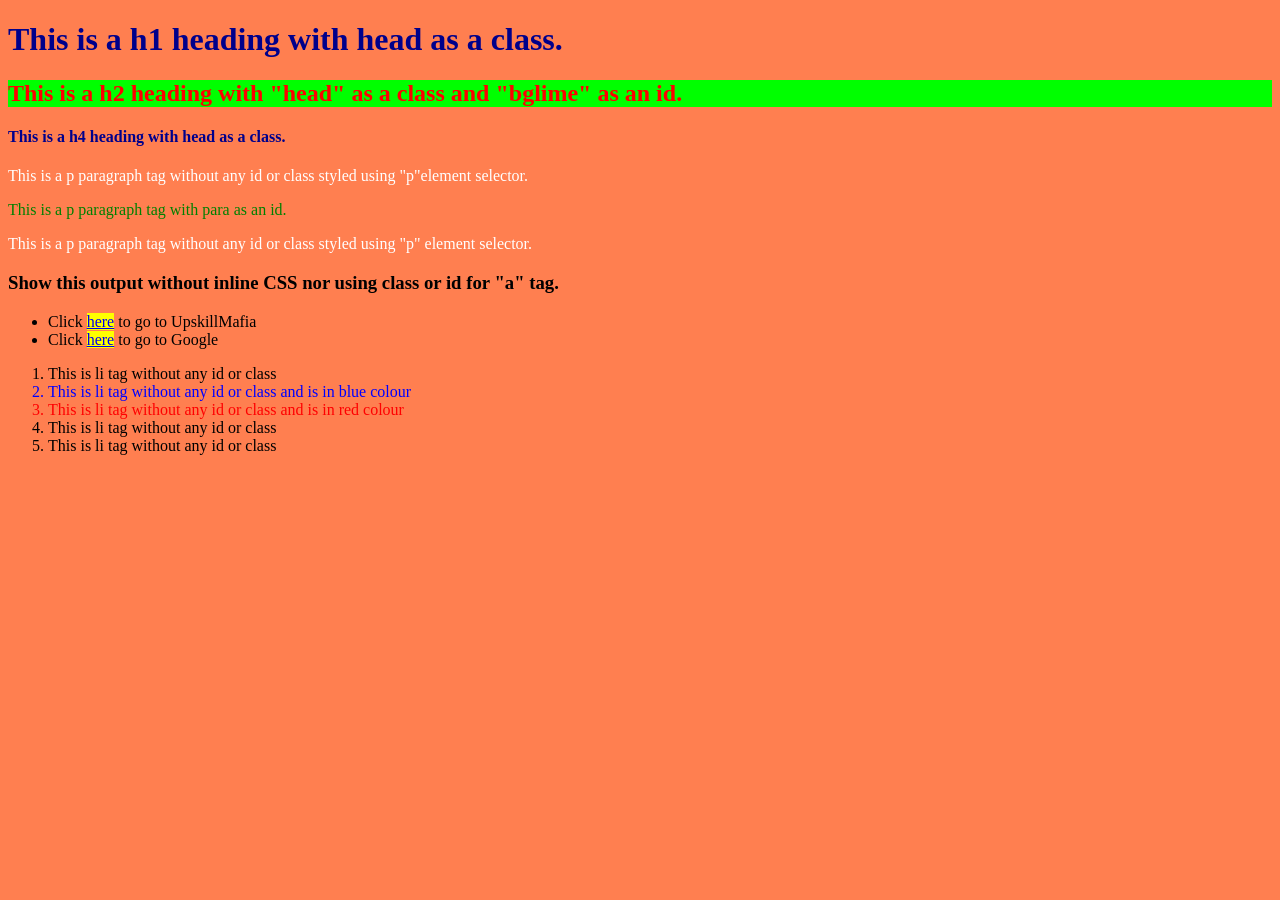
<file: CSS-Selectors_Task3/index.html>
<!DOCTYPE html>
<html>
<head>
    <title>CSS Selectors Assignment</title>
    <link rel="stylesheet" href="style.css">
</head>
<body>
    <h1 class="head">This is a h1 heading with head as a class.</h1>
    <h2 class="head" id="bglime">This is a h2 heading with "head" as a class and "bglime" as an id.</h2>
    <h4 class="head">This is a h4 heading with head as a class.</h4>
    <p>This is a p paragraph tag without any id or class styled using "p"element selector.</p>
    <p id="para">This is a p paragraph tag with para as an id.</p>
    <p>This is a p paragraph tag without any id or class styled using "p" element selector.</p>
    <h3>Show this output without inline CSS nor using class or id for "a" tag.</h3>
    <ul>
        <li>Click <a href="https://upskillmafia.com">here</a> to go to UpskillMafia</li>
        <li>Click <a href="https://google.com">here</a> to go to Google</li>
    </ul>
    <ol>
        <li>This is li tag without any id or class</li>
        <li>This is li tag without any id or class and is in blue colour</li>
        <li>This is li tag without any id or class and is in red colour</li>
        <li>This is li tag without any id or class</li>
        <li>This is li tag without any id or class</li>
    </ol>
</body>
</html>
</file>
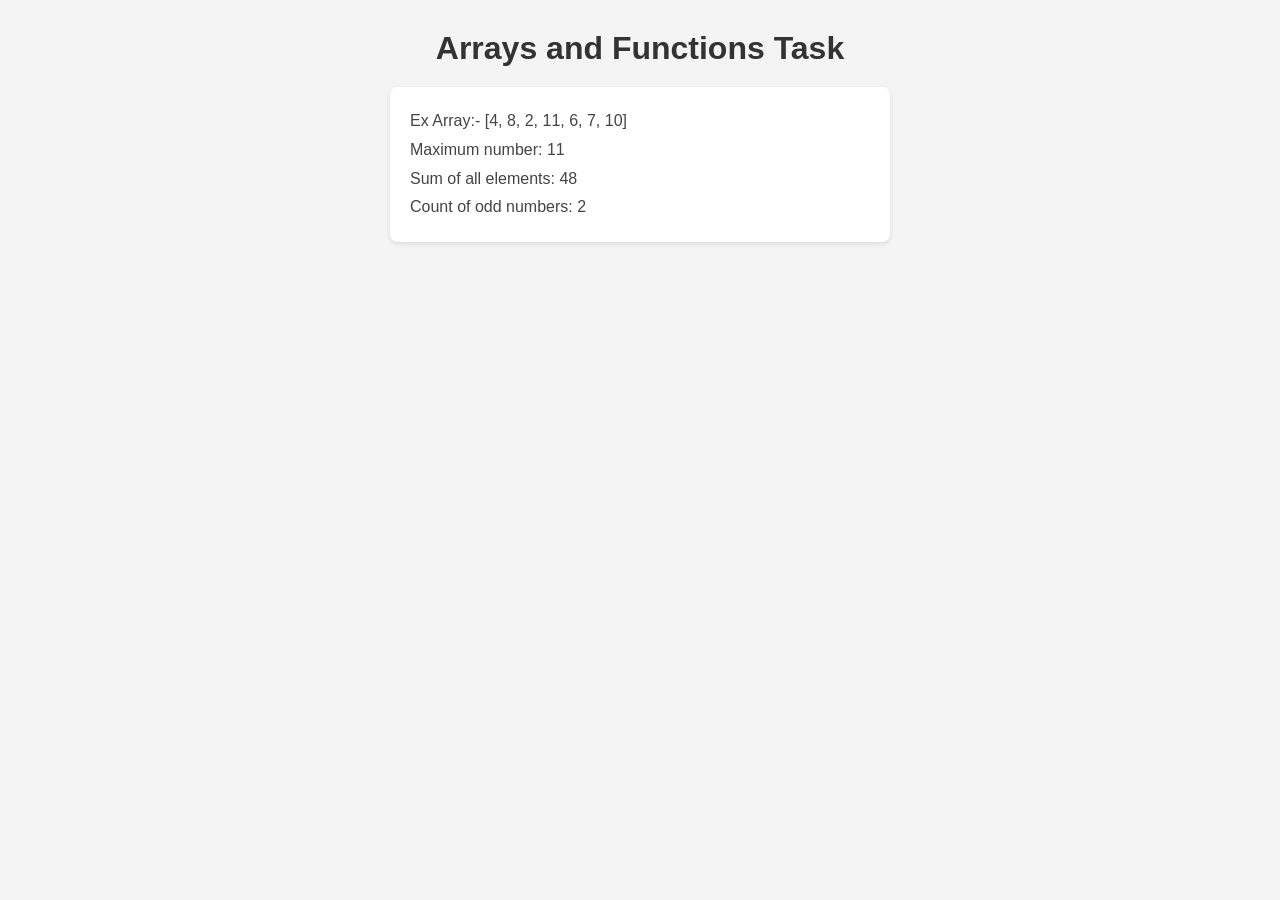
<file: JavaScript - Arrays and Functions_Task15/index.html>
<!DOCTYPE html>
<html>
<head>
<meta charset="UTF-8">
<title>Arrays and Functions Task</title>
<link rel="stylesheet" href="style.css">
</head>
<body>
<h1>Arrays and Functions Task</h1>
<div id="output"></div>
<script src="script.js"></script>
</body>
</html>
</file>
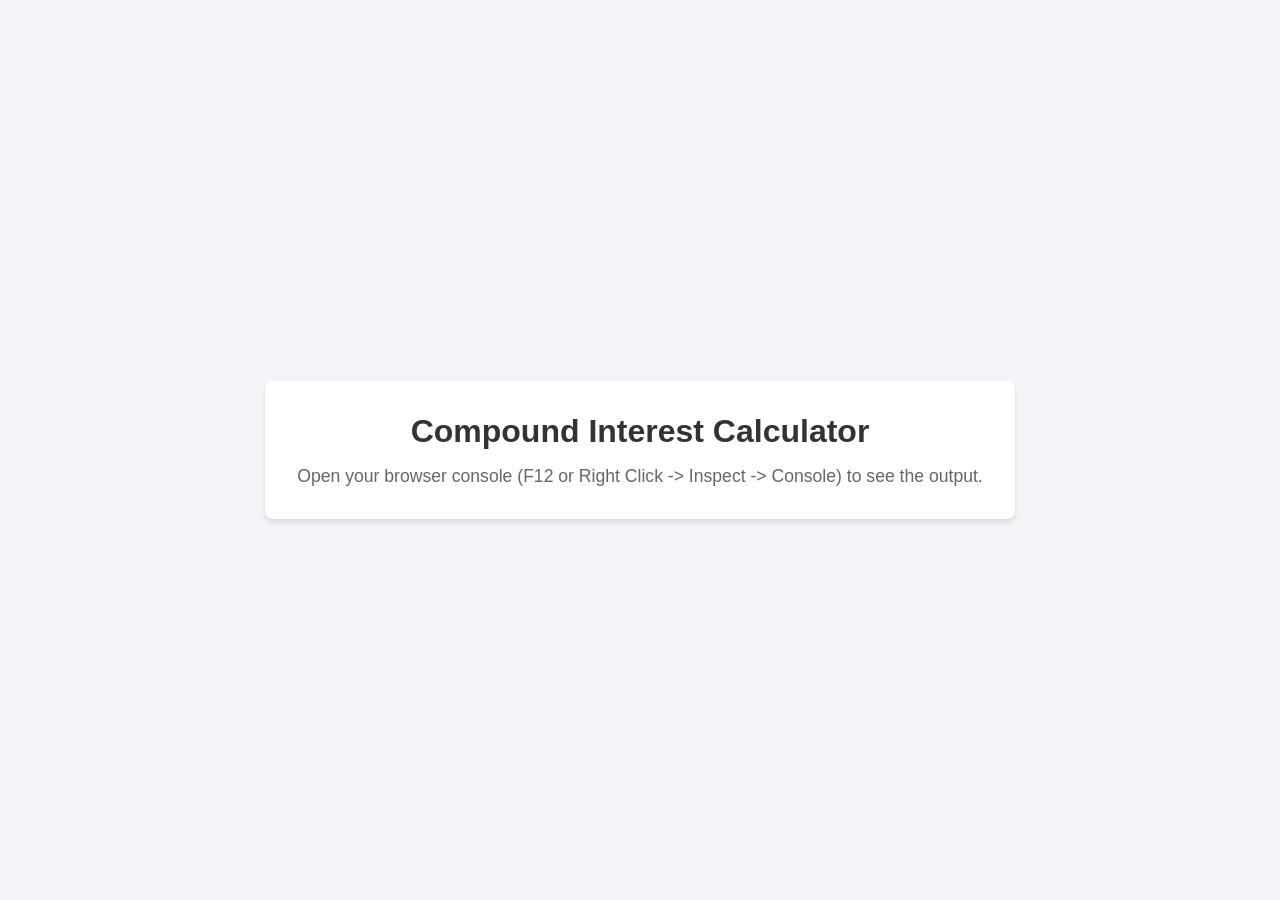
<file: JavaScript - Compound Interest_Task12/index.html>
<!DOCTYPE html>
<html>
<head>
    <meta name="viewport" content="width=device-width, initial-scale=1.0">
    <title>Compound Interest Calculation</title>
    <link rel="stylesheet" href="style.css">
</head>
<body>
    <div class="container">
        <h1>Compound Interest Calculator</h1>
        <p>Open your browser console (F12 or Right Click -> Inspect -> Console) to see the output.</p>
    </div>
    <script src="script.js"></script>
</body>
</html>
</file>
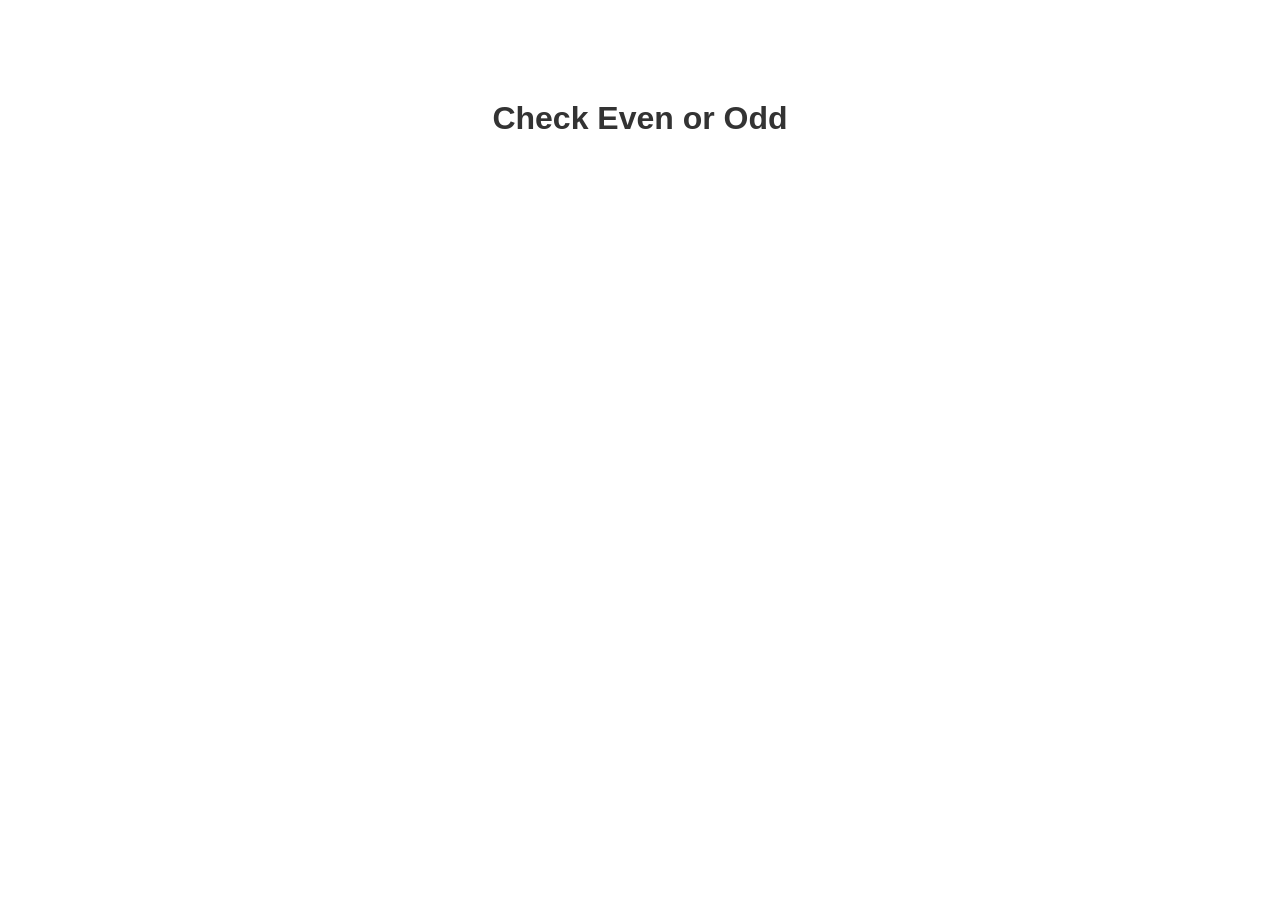
<file: JavaScript - Even or Odd_Task13/index.html>
<!DOCTYPE html>
<html>
<head>
    <title>Even or Odd</title>
    <link rel="stylesheet" href="style.css">
</head>
<body>
    <h1>Check Even or Odd</h1>
    <script src="script.js"></script>
</body>
</html>
</file>
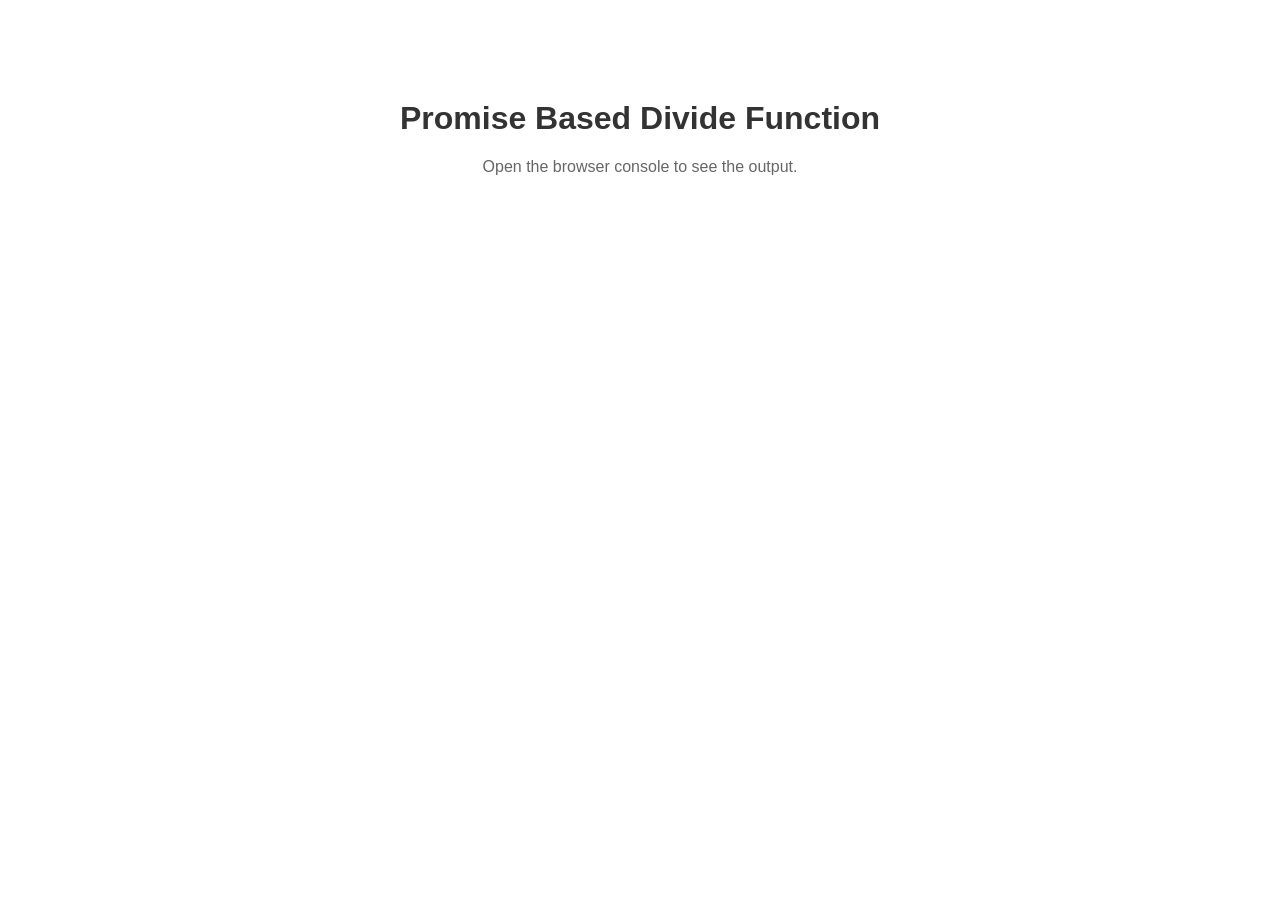
<file: JavaScript Callbacks Hells and Promises_Task17/index.html>
<!DOCTYPE html>
<html>
<head>
    <title>Promise Divide</title>
    <link rel="stylesheet" href="style.css">
</head>
<body>
    <h1>Promise Based Divide Function</h1>
    <p>Open the browser console to see the output.</p>
    <script src="script.js"></script>
</body>
</html>
</file>
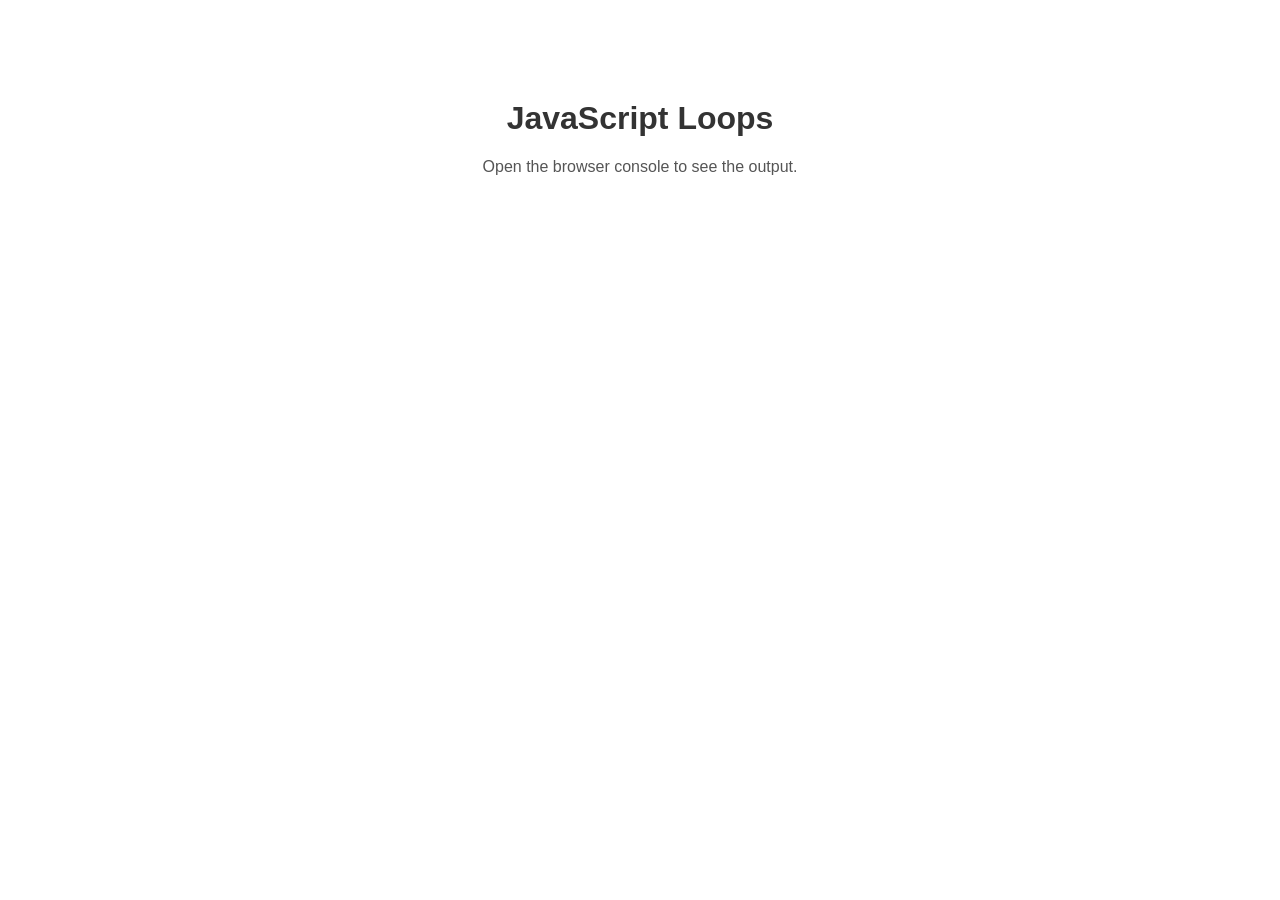
<file: JavaScript LOOP_Task14/index.html>
<!DOCTYPE html>
<html>
<head>
    <title>JavaScript Loops</title>
    <link rel="stylesheet" href="style.css">
</head>
<body>
    <h1>JavaScript Loops</h1>
    <p>Open the browser console to see the output.</p>
    <script src="script.js"></script>
</body>
</html>
</file>
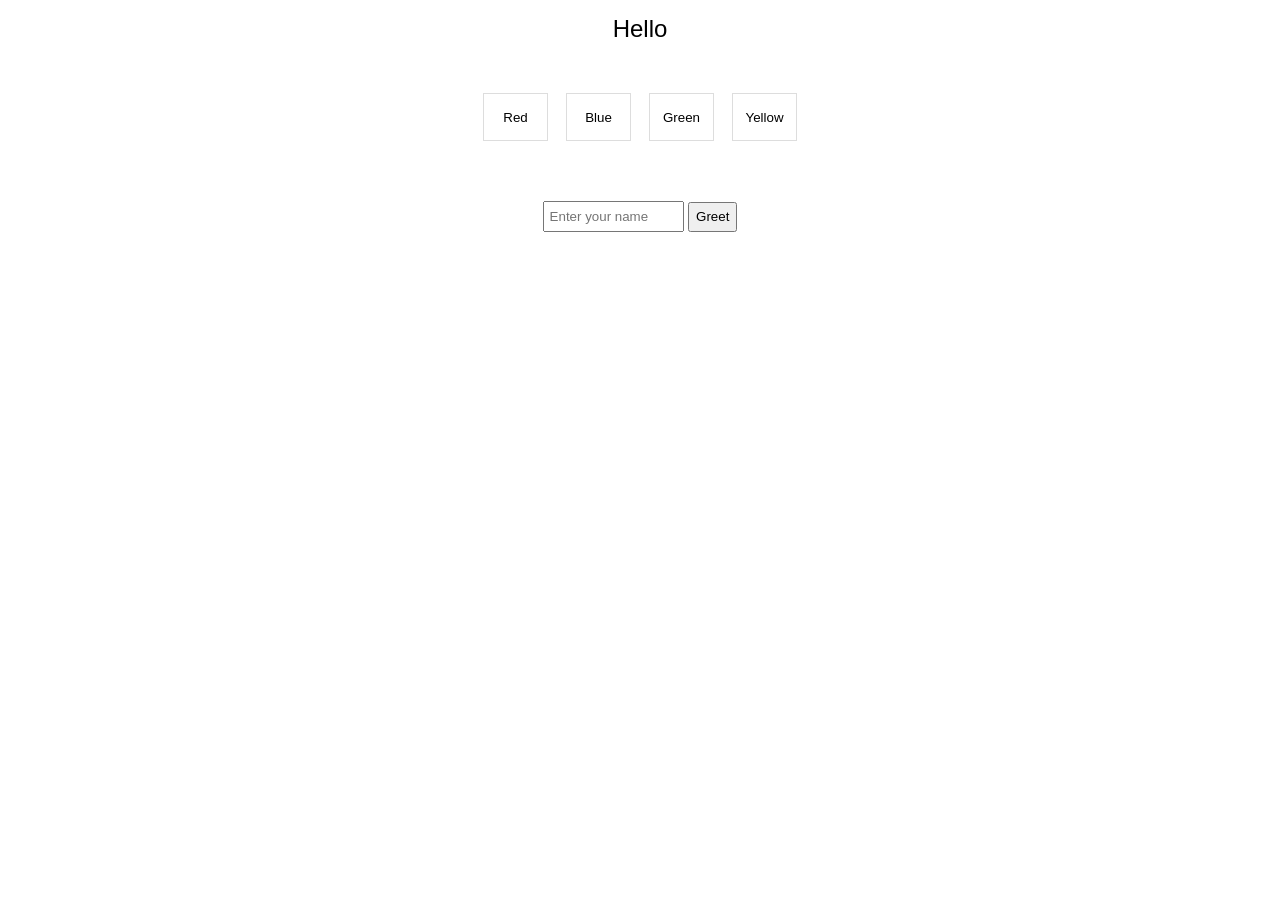
<file: JavaScript-DOM-and-Event-Handling_Task18/index.html>
<!DOCTYPE html>
<html>
<head>
    <title>Interactive Greeting</title>
    <link rel="stylesheet" href="style.css">
</head>
<body>
    <h2 id="heading">Hello</h2>
    <div class="boxes">
        <button class="box" onclick="changeColor(this)">Red</button>
        <button class="box" onclick="changeColor(this)">Blue</button>
        <button class="box" onclick="changeColor(this)">Green</button>
        <button class="box" onclick="changeColor(this)">Yellow</button>
    </div>
    <div class="greeting">
        <input type="text" id="name" placeholder="Enter your name">
        <button onclick="greetUser()">Greet</button>
    </div>
    <script src="script.js"></script>
</body>
</html>
</file>
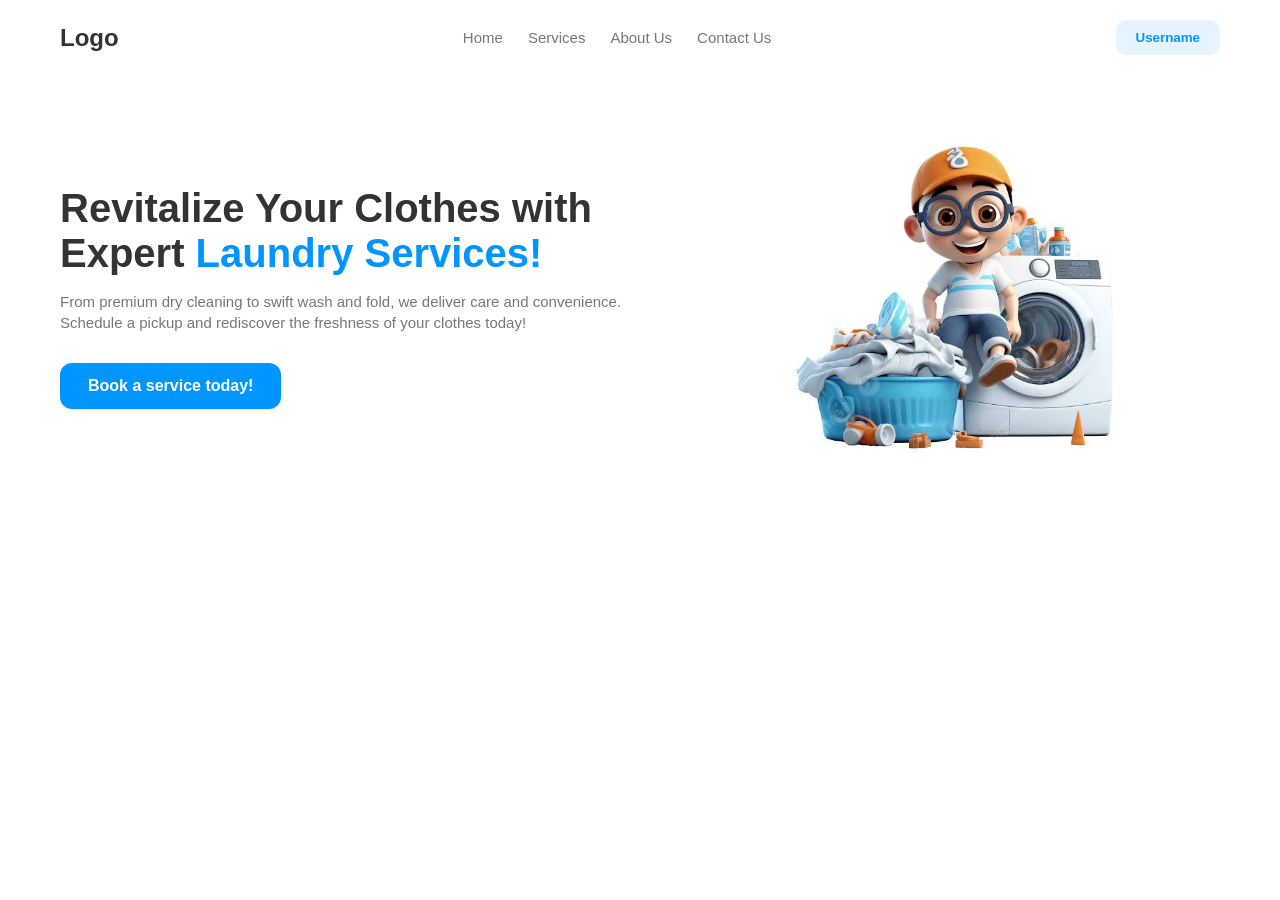
<file: Laundry-Css-Animation_Task10/index.html>
<!DOCTYPE html>
<html>
<head>
<meta charset="UTF-8">
<meta name="viewport" content="width=device-width, initial-scale=1.0">
<title>Hero Image Animation</title>
<link rel="stylesheet" href="style.css">
</head>
<body>
<div class="nav">
<div class="logo">Logo</div>
<div class="menu">
<a href="#">Home</a>
<a href="#">Services</a>
<a href="#">About Us</a>
<a href="#">Contact Us</a>
</div>
<button class="user-btn">Username</button>
</div>
<div class="hero">
<div class="left-box">
<h1>Revitalize Your Clothes with Expert <span class="blue-text">Laundry Services!</span></h1>
<p>From premium dry cleaning to swift wash and fold, we deliver care and convenience. Schedule a pickup and rediscover the freshness of your clothes today!</p>
<button class="book-btn">Book a service today!</button>
</div>
<div class="right-box">
<img src="Laundry.jpg" alt="laundry machine" class="animated-img">
</div>
</div>
</body>
</html>
</file>
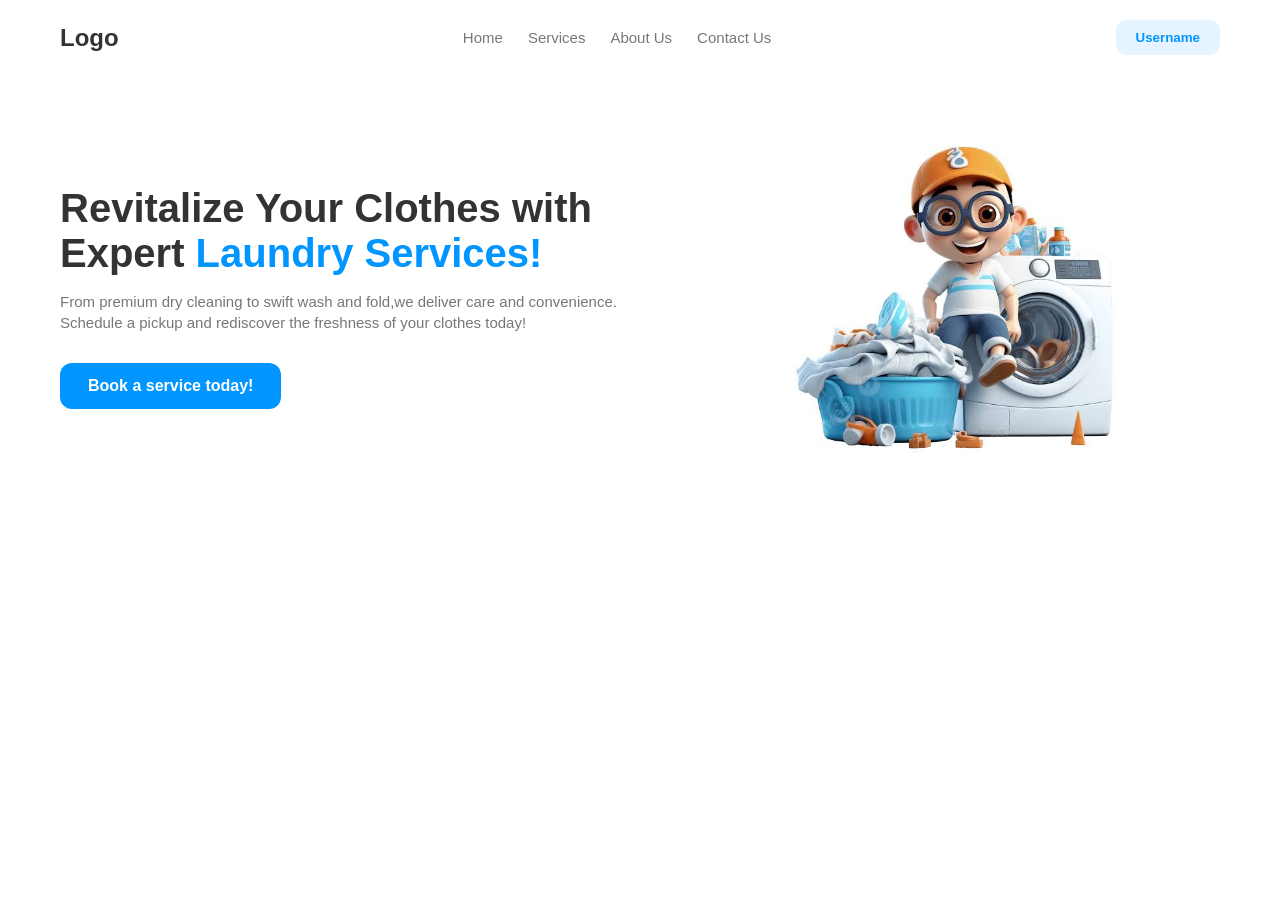
<file: Laundry-CSS-Transforms_Task9/index.html>
<!DOCTYPE html>
<html>
<head>
    <meta name="viewport" content="width=device-width, initial-scale=1.0">
    <title>Button Hover Animation</title>
    <link rel="stylesheet" href="style.css">
</head>
<body>
    <div class="nav">
        <div class="logo">Logo</div>
        <div class="menu">
            <a href="#">Home</a>
            <a href="#">Services</a>
            <a href="#">About Us</a>
            <a href="#">Contact Us</a>
        </div>
        <button class="user-btn">Username</button>
    </div>
    <div class="hero">
        <div class="left-box">
            <h1>Revitalize Your Clothes with Expert <span class="blue-text">Laundry Services!</span></h1>
            <p>From premium dry cleaning to swift wash and fold,we deliver care and convenience. Schedule a pickup and rediscover the freshness of your clothes today!</p>
            <button class="book-btn">Book a service today!</button>
        </div>
        <div class="right-box">
            <img src="Laundry.jpg" alt="laundry machine">
        </div>
    </div>
</body>
</html>
</file>
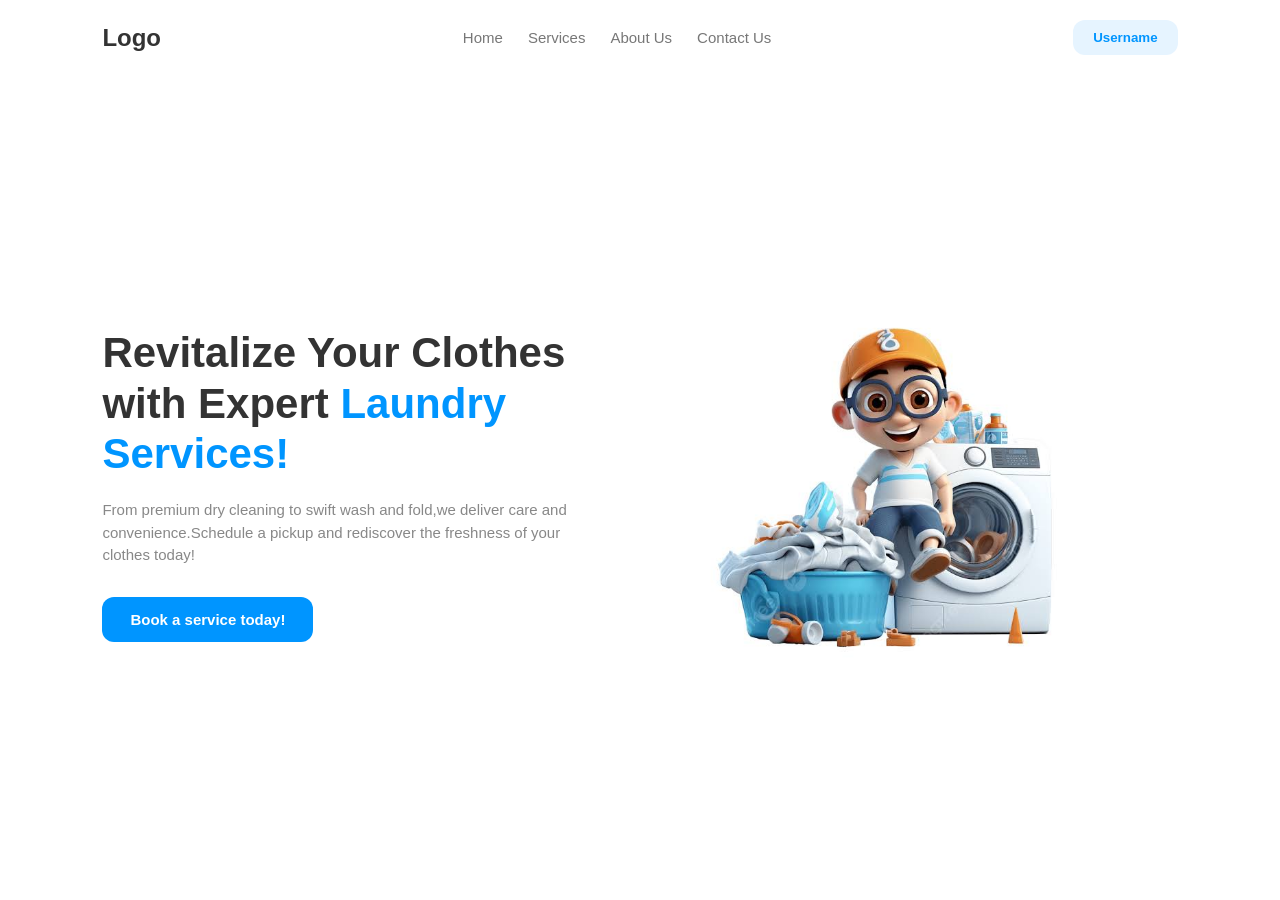
<file: Laundry-Hamburger_Task8/index.html>
<!DOCTYPE html>
<html>
<head>
    <meta name="viewport" content="width=device-width, initial-scale=1.0">
    <title>Laundry App Hamburger Menu</title>
    <link rel="stylesheet" href="style.css">
</head>
<body>
    <nav class="navbar">
        <h2 class="logo">Logo</h2>
        <div class="nav-links">
            <a href="#">Home</a>
            <a href="#">Services</a>
            <a href="#">About Us</a>
            <a href="#">Contact Us</a>
        </div>
        <div class="nav-right">
            <button type="button" class="user-btn">Username</button>
            <button class="hamburger-btn" tabindex="0">
                <span class="bar"></span>
                <span class="bar"></span>
                <span class="bar"></span>
            </button>
            <div class="mobile-menu">
                <a href="#">Home</a>
                <a href="#">Services</a>
                <a href="#">About Us</a>
                <a href="#">Contact Us</a>
            </div>
        </div>
    </nav>
    <div class="hero">
        <div class="hero-text">
            <h1>Revitalize Your Clothes with Expert <span>Laundry Services!</span></h1>
            <p>From premium dry cleaning to swift wash and fold,we deliver care and convenience.Schedule a pickup and rediscover the freshness of your clothes today!</p>
            <button type="button" class="book-btn">Book a service today!</button>
        </div>
        <div class="hero-image">
            <img src="Laundry.jpg" alt="Laundry Machine">
        </div>
    </div>
</body>
</html>
</file>
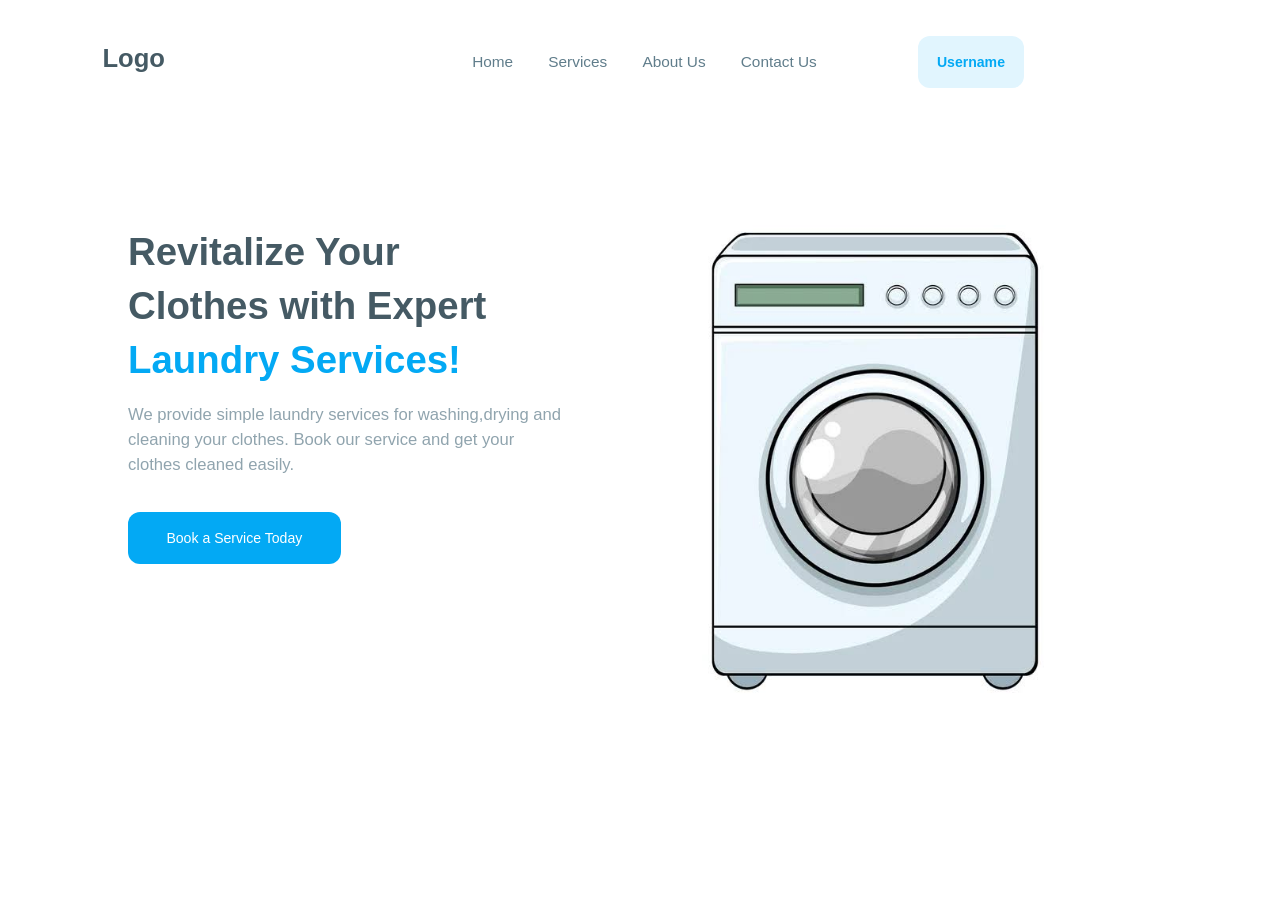
<file: Laundry-Hero_Task5/index.html>
<!DOCTYPE html>
<html>
<head>
    <title>Laundry Services</title>
    <link rel="stylesheet" href="style.css">
</head>
<body>
    <nav>
        <div class="logo">Logo</div>
        <div class="links">
            <a href="#">Home</a>
            <a href="#">Services</a>
            <a href="#">About Us</a>
            <a href="#">Contact Us</a>
        </div>
        <div class="user">Username</div>
    </nav>
    <main class="hero">
        <div class="left">
            <h1>Revitalize Your <br>Clothes with Expert <br><span>Laundry Services!</span></h1>
            <p>We provide simple laundry services for washing,drying and cleaning your clothes. Book our service
                and get your clothes cleaned easily.</p>
            <button>Book a Service Today</button>
        </div>
        <div class="right">
            <img src="laundry.jpg" alt="Laundry Service">
        </div>
    </main>
</body>
</html>
</file>
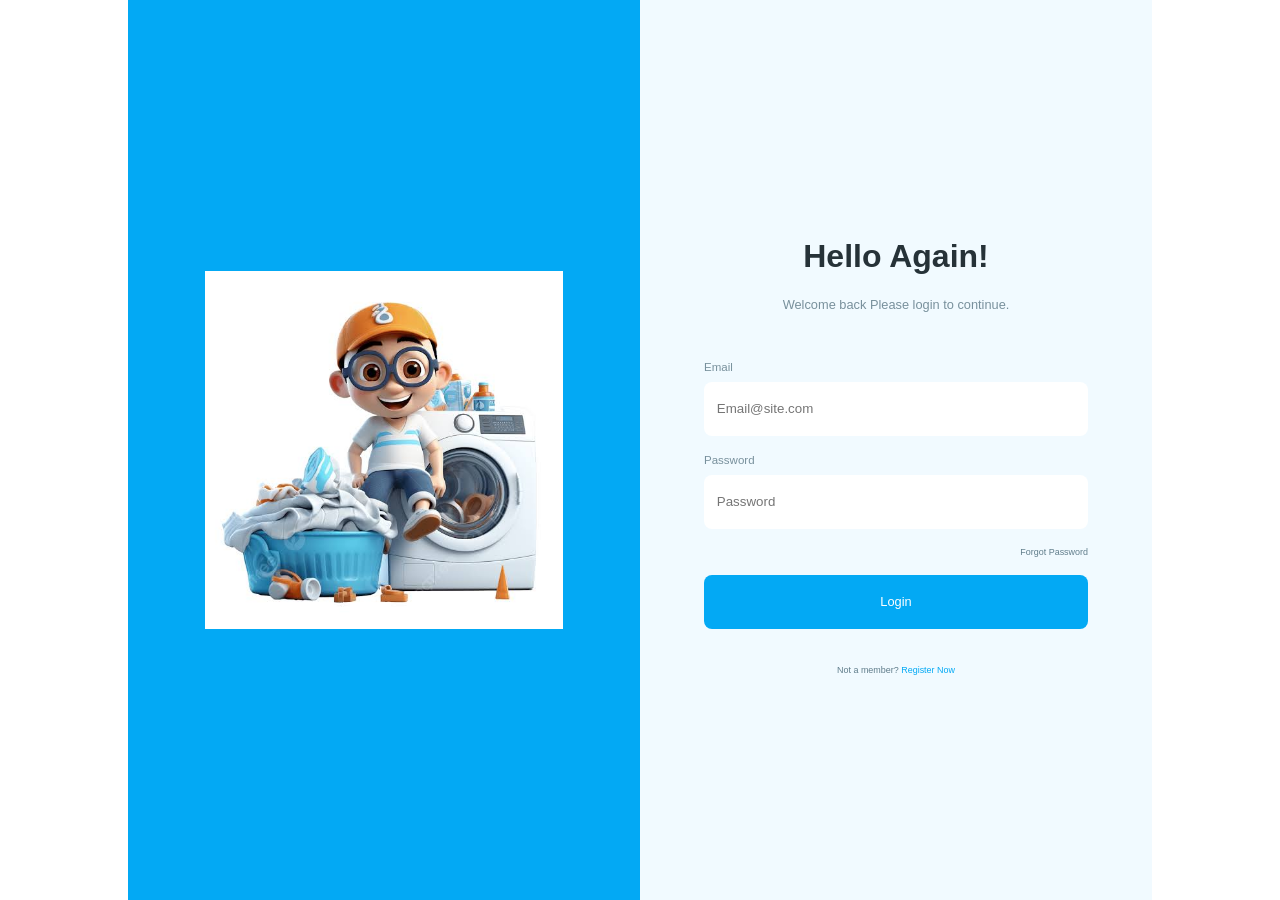
<file: Laundry-Login_Task6/index.html>
<!DOCTYPE html>
<html>
<head>
    <title>Laundry Mart Login</title>
    <link rel="stylesheet" href="index.css">
</head>
<body>
    <div class="container">
        <div class="left">
            <img src="Laundry.jpg" alt="Laundry Image">
        </div>
        <div class="right">
            <h1>Hello Again!</h1>
            <p>Welcome back Please login to continue.</p>
            <form>
                <label>Email</label>
                <input type="email" placeholder="Email@site.com">
                <label>Password</label>
                <input type="password" placeholder="Password">
                <a href="#" class="forgot">Forgot Password</a>
                <button type="submit">Login</button>
                <p class="register">
                    Not a member? <a href="#">Register Now</a></p>
            </form>
        </div>
    </div>
</body>
</html>
</file>
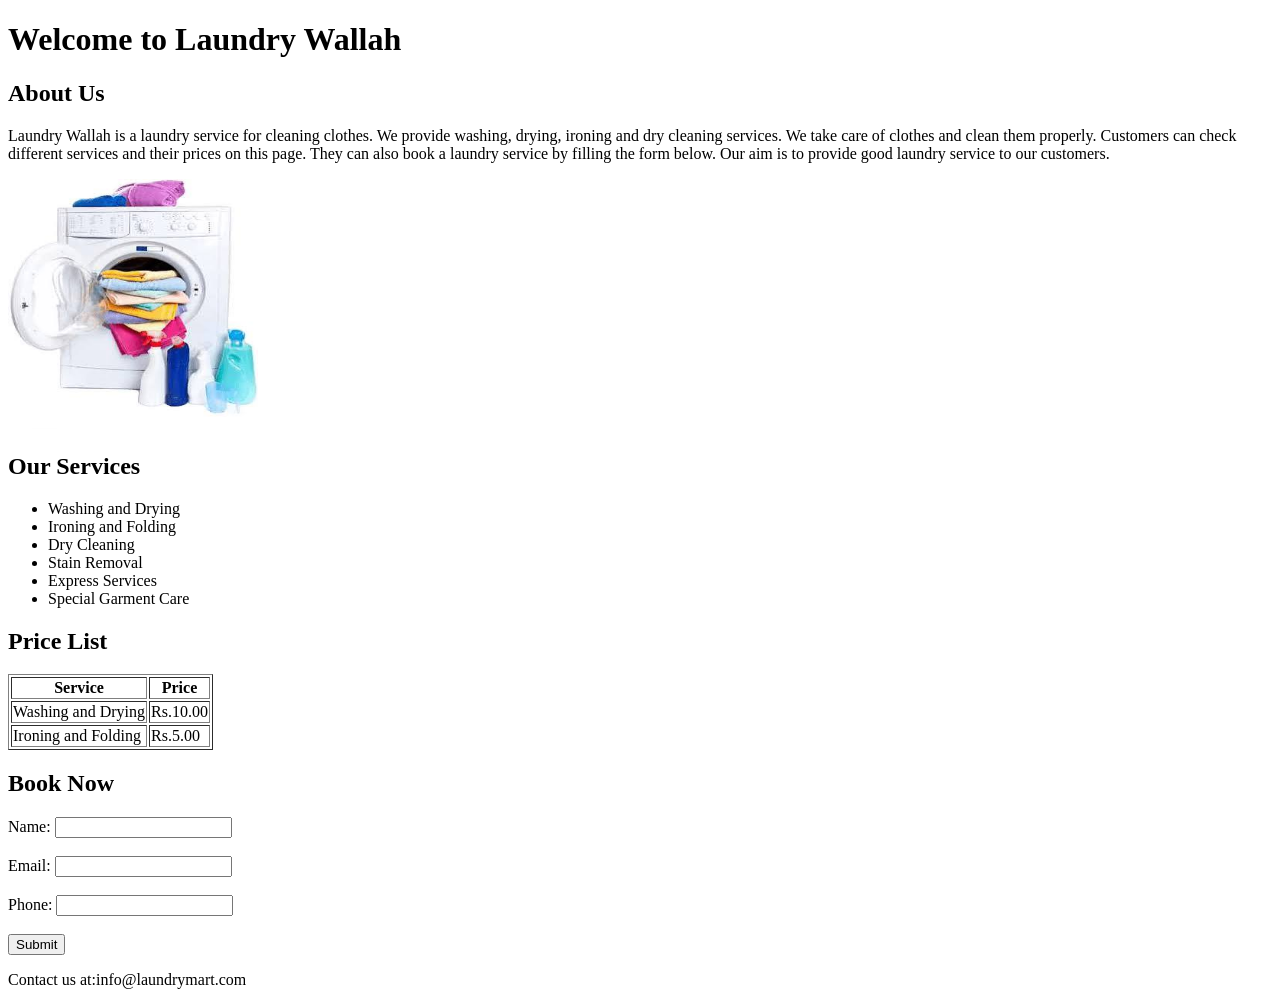
<file: Laundry-Mart_Task2/index.html>
<!DOCTYPE html>
<html>
<head>
<title>Laundry Wallah</title>
</head>
<body>
<h1>Welcome to Laundry Wallah</h1>
<h2>About Us</h2>
<p>Laundry Wallah is a laundry service for cleaning clothes. We provide washing, drying, ironing and dry cleaning services.
We take care of clothes and clean them properly. Customers can check different services and their prices on this page.
They can also book a laundry service by filling the form below. Our aim is to provide good laundry service to our customers.</p>
<img src="Laundry.jpg" alt="Laundry Image" width="250" height="250">
<h2>Our Services</h2>
<ul>
<li>Washing and Drying</li>
<li>Ironing and Folding</li>
<li>Dry Cleaning</li>
<li>Stain Removal</li>
<li>Express Services</li>
<li>Special Garment Care</li>
</ul>
<h2>Price List</h2>
<table border="1">
<tr>
<th>Service</th>
<th>Price</th>
</tr>
<tr>
<td>Washing and Drying</td>
<td>Rs.10.00</td>
</tr>
<tr>
<td>Ironing and Folding</td>
<td>Rs.5.00</td>
</tr>
</table>
<h2>Book Now</h2>
<form>
<label>Name:</label>
<input type="text" required>
<br><br>
<label>Email:</label>
<input type="email" required>
<br><br>
<label>Phone:</label>
<input type="tel" required>
<br><br>
<input type="submit" value="Submit">
</form>
<footer>
<p>Contact us at:info@laundrymart.com</p>
</footer>
</body>
</html>
</file>
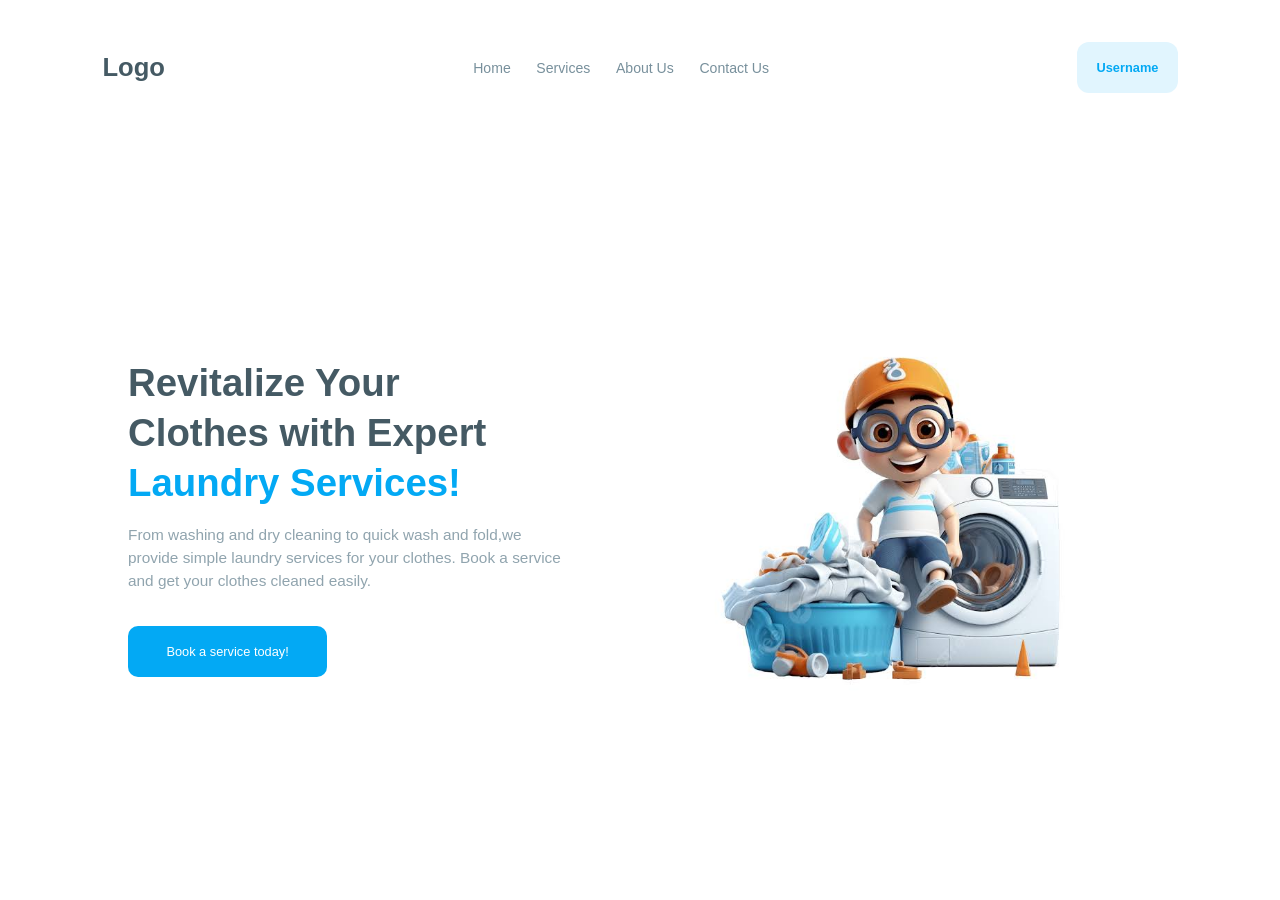
<file: Laundry-Responsive_Task7/index.html>
<!DOCTYPE html>
<html>
<head>
    <meta name="viewport" content="width=device-width, initial-scale=1.0">
    <title>Laundry Services</title>
    <link rel="stylesheet" href="style.css">
</head>
<body>
    <nav>
        <div class="logo">Logo</div>
        <div class="links">
            <a href="#">Home</a>
            <a href="#">Services</a>
            <a href="#">About Us</a>
            <a href="#">Contact Us</a>
        </div>
        <div class="user">Username</div>
    </nav>
    <div class="hero">
        <div class="left">
            <h1>Revitalize Your <br>
                Clothes with Expert <br>
                <span>Laundry Services!</span></h1>
            <p>From washing and dry cleaning to quick wash and fold,we provide simple laundry services for your clothes.
                Book a service and get your clothes cleaned easily.</p>
            <button>Book a service today!</button>
        </div>
        <div class="right">
            <img src="Laundry.jpg" alt="Laundry service image">
        </div>
    </div>
</body>
</html>
</file>
<file: CSS-Selectors_Task3/style.css>
body{
    background-color: coral;
}
.head{
    color: darkblue;
}
#bglime{
    background-color: lime;
}
h2.head{
    color: red;
}
p{
    color: white;
}
#para{
    color: green;
}
a{
    background-color: yellow;
}
ol li:nth-child(2){
    color: blue;
}
ol li:nth-child(3){
    color: red;
}
</file>
<file: JavaScript - Arrays and Functions_Task15/style.css>
*{
margin:0;
padding:0;
box-sizing:border-box;
font-family:Arial,sans-serif;
}
body{
background-color:#f4f4f4;
padding:30px;
}
h1{
color:#333;
margin-bottom:20px;
text-align:center;
}
#output{
background:#fff;
padding:20px;
border-radius:8px;
max-width:500px;
margin:0 auto;
box-shadow:0 2px 5px rgba(0,0,0,0.1);
line-height:1.8;
font-size:16px;
color:#444;
}
</file>
<file: JavaScript - Compound Interest_Task12/style.css>
* {
    margin: 0;
    padding: 0;
    box-sizing: border-box;
}
body {
    font-family: Arial, sans-serif;
    background-color: #f4f4f9;
    display: flex;
    justify-content: center;
    align-items: center;
    height: 100vh;
}
.container {
    background-color: #ffffff;
    padding: 2rem;
    border-radius: 8px;
    box-shadow: 0 4px 6px rgba(0, 0, 0, 0.1);
    text-align: center;
}
h1 {
    color: #333333;
    margin-bottom: 1rem;
}
p {
    color: #666666;
    font-size: 1.1rem;
}
</file>
<file: JavaScript - Even or Odd_Task13/style.css>
body {
    font-family: Arial, sans-serif;
    text-align: center;
    margin-top: 100px;
}
h1 {
    color: #333;
}
</file>
<file: JavaScript Callbacks Hells and Promises_Task17/style.css>
body {
    font-family: Arial, sans-serif;
    text-align: center;
    margin-top: 100px;
}
h1 {
    color: #333;
}
p {
    color: #666;
}
</file>
<file: JavaScript LOOP_Task14/style.css>
body{
    font-family: Arial, sans-serif;
    text-align: center;
    margin-top: 100px;
    background-color: white;
}
h1{
    color: #333;
}
p{
    color: #555;
}
</file>
<file: JavaScript-DOM-and-Event-Handling_Task18/style.css>
body {
    margin: 0;
    font-family: Arial, sans-serif;
    text-align: center;
}

h2 {
    margin-top: 15px;
    font-weight: normal;
}

.boxes {
    margin-top: 50px;
    display: flex;
    justify-content: center;
    gap: 18px;
}

.box {
    width: 65px;
    height: 48px;
    background-color: white;
    border: 1px solid #ddd;
    cursor: pointer;
    color: black;
}

.greeting {
    margin-top: 60px;
}

.greeting input {
    width: 130px;
    height: 25px;
    padding-left: 5px;
}

.greeting button {
    height: 30px;
    cursor: pointer;
}
</file>
<file: Laundry-Css-Animation_Task10/style.css>
*{
margin:0;
padding:0;
box-sizing:border-box;
font-family:Arial,sans-serif;
}
body{
background-color:white;
}
.nav{
display:flex;
justify-content:space-between;
align-items:center;
padding:20px 60px;
}
.logo{
font-size:24px;
font-weight:bold;
color:#333;
}
.menu{
display:flex;
gap:25px;
}
.menu a{
text-decoration:none;
color:#777;
font-size:15px;
}
.user-btn{
background-color:#e6f4ff;
color:#0095ff;
border:none;
padding:10px 20px;
border-radius:10px;
font-weight:bold;
cursor:pointer;
}
.hero{
display:flex;
justify-content:space-between;
align-items:center;
padding:40px 60px;
}
.left-box{
width:50%;
}
.left-box h1{
font-size:40px;
color:#333;
margin-bottom:15px;
}
.blue-text{
color:#0095ff;
}
.left-box p{
color:#777;
font-size:15px;
line-height:1.4;
margin-bottom:30px;
}
.book-btn{
background-color:#0095ff;
color:white;
border:none;
padding:14px 28px;
border-radius:12px;
font-size:16px;
font-weight:bold;
cursor:pointer;
transition:transform 0.3s ease;
}
.book-btn:hover{
transform:scale(1.1) rotate(-5deg);
}
.right-box{
width:45%;
text-align:center;
}
.animated-img{
width:100%;
max-width:360px;
height:auto;
animation:moveAndSqueeze 4s ease-in-out infinite;
}
@keyframes moveAndSqueeze{
0%{
transform:translate(0,0) scale(1);
}
25%{
transform:translate(10px,-10px) scale(0.95);
}
50%{
transform:translate(0,-15px) scale(1.03);
}
75%{
transform:translate(-10px,-5px) scale(0.96);
}
100%{
transform:translate(0,0) scale(1);
}
}
@media (max-width:600px){
.menu{
display:none;
}
.hero{
flex-direction:column;
align-items:flex-start;
gap:30px;
}
.left-box,.right-box{
width:100%;
}
.left-box h1{
font-size:28px;
}
.book-btn{
width:100%;
}
}
</file>
<file: Laundry-CSS-Transforms_Task9/style.css>
* {
    margin: 0;
    padding: 0;
    box-sizing: border-box;
    font-family: Arial, sans-serif;
}
body {
    background-color: white;
}
.nav {
    display: flex;
    justify-content: space-between;
    align-items: center;
    padding: 20px 60px;
}
.logo {
    font-size: 24px;
    font-weight: bold;
    color: #333;
}
.menu {
    display: flex;
    gap: 25px;
}
.menu a {
    text-decoration: none;
    color: #777;
    font-size: 15px;
}
.user-btn {
    background-color: #e6f4ff;
    color: #0095ff;
    border: none;
    padding: 10px 20px;
    border-radius: 10px;
    font-weight: bold;
    cursor: pointer;
}
.hero {
    display: flex;
    justify-content: space-between;
    align-items: center;
    padding: 40px 60px;
}
.left-box {
    width: 50%;
}
.left-box h1 {
    font-size: 40px;
    color: #333;
    margin-bottom: 15px;
}
.blue-text {
    color: #0095ff;
}
.left-box p {
    color: #777;
    font-size: 15px;
    line-height: 1.4;
    margin-bottom: 30px;
}
.book-btn {
    background-color: #0095ff;
    color: white;
    border: none;
    padding: 14px 28px;
    border-radius: 12px;
    font-size: 16px;
    font-weight: bold;
    cursor: pointer;
    transition: transform 0.3s ease;
}
.book-btn:hover {
    transform: scale(1.1) rotate(-5deg);
}
.right-box {
    width: 45%;
    text-align: center;
}
.right-box img {
    width: 100%;
    max-width: 360px;
    height: auto;
}
@media (max-width: 600px) {
    .menu {
        display: none;
    }
    .hero {
        flex-direction: column;
        align-items: flex-start;
        gap: 30px;
    }
    .left-box, .right-box {
        width: 100%;
    }
    .left-box h1 {
        font-size: 28px;
    }
    .book-btn {
        width: 100%;
    }
}
</file>
<file: Laundry-Hamburger_Task8/style.css>
* {
    margin: 0;
    padding: 0;
    box-sizing: border-box;
    font-family: Arial, sans-serif;
}
body {
    background-color: white;
}
.navbar {
    display: flex;
    justify-content: space-between;
    align-items: center;
    padding: 20px 8vw;
    position: relative;
}
.logo {
    font-size: 24px;
    color: #333;
}
.nav-links {
    display: flex;
    gap: 25px;
}
.nav-links a {
    text-decoration: none;
    color: #777;
    font-size: 15px;
}
.nav-right {
    display: flex;
    align-items: center;
    gap: 10px;
}
.user-btn {
    background-color: #e6f4ff;
    color: #0095ff;
    border: none;
    padding: 10px 20px;
    border-radius: 12px;
    font-weight: bold;
    cursor: pointer;
}
.hamburger-btn {
    display: none;
    background: none;
    border: none;
    cursor: pointer;
    flex-direction: column;
    gap: 4px;
    padding: 5px;
}
.bar {
    width: 22px;
    height: 3px;
    background-color: #333;
    border-radius: 2px;
}
.mobile-menu {
    display: none;
    position: absolute;
    top: 0;
    right: 0;
    width: 65vw;
    height: 100vh;
    background-color: black;
    flex-direction: column;
    justify-content: center;
    align-items: center;
    gap: 30px;
    z-index: 10;
}
.mobile-menu a {
    color: white;
    text-decoration: none;
    font-size: 18px;
}
.hamburger-btn:focus + .mobile-menu {
    display: flex;
}
.hero {
    display: flex;
    justify-content: space-between;
    align-items: center;
    padding: 40px 8vw;
    min-height: calc(100vh - 80px);
}
.hero-text {
    flex: 1;
    max-width: 500px;
}
.hero-text h1 {
    font-size: 42px;
    color: #333;
    line-height: 1.2;
    margin-bottom: 20px;
}
.hero-text h1 span {
    color: #0095ff;
}
.hero-text p {
    color: #888;
    font-size: 15px;
    line-height: 1.5;
    margin-bottom: 30px;
}
.book-btn {
    background-color: #0095ff;
    color: white;
    border: none;
    padding: 14px 28px;
    border-radius: 12px;
    font-size: 15px;
    font-weight: bold;
    cursor: pointer;
}
.hero-image {
    flex: 1;
    display: flex;
    justify-content: center;
}
.hero-image img {
    max-width: 380px;
    width: 100%;
    height: auto;
}
@media (max-width: 600px) {
    .nav-links {
        display: none;
    }
    .hamburger-btn {
        display: flex;
    }
    .hero {
        flex-direction: column;
        text-align: left;
        gap: 30px;
    }
    .hero-text {
        max-width: 100%;
    }
    .hero-text h1 {
        font-size: 28px;
    }
    .book-btn {
        width: 100%;
    }
    .hero-image img {
        max-width: 260px;
    }
}
</file>
<file: Laundry-Hero_Task5/style.css>
* {
    box-sizing: border-box;
}
body {
    margin: 0;
    font-family: Arial, sans-serif;
    color: #455a64;
}
nav {
    height: 15vh;
    padding: 4vh 8vw;
    white-space: nowrap;
}
.logo {
    display: inline-block;
    width: 25%;
    font-size: 2vw;
    font-weight: bold;
}
.links {
    display: inline-block;
    width: 50%;
    text-align: center;
}
.links a {
    text-decoration: none;
    color: #607d8b;
    margin: 0 1.2vw;
    font-size: 1.2vw;
}
.user {
    display: inline-block;
    color: #03a9f4;
    background-color: #e1f5fe;
    font-weight: bold;
    font-size: 1.1vw;
    padding: 2vh 1.5vw;
    border-radius: 12px;
    text-align: center;
}
.hero {
    height: 85vh;
    padding: 10vh 10vw;
    white-space: nowrap;
}
.left {
    display: inline-block;
    width: 50%;
    vertical-align: top;
    white-space: normal;
}
.right {
    display: inline-block;
    width: 45%;
    vertical-align: top;
    text-align: center;
}
.left h1 {
    font-size: 3vw;
    line-height: 1.4;
    margin: 0;
}
.left h1 span {
    color: #03a9f4;
}
.left p {
    width: 85%;
    font-size: 1.3vw;
    line-height: 1.5;
    color: #90a4ae;
}
.left button {
    margin-top: 2vh;
    padding: 2vh 3vw;
    border: none;
    border-radius: 12px;
    background-color: #03a9f4;
    color: white;
    font-size: 1.1vw;
    cursor: pointer;
}
.right img {
    width: 75%;
    max-height: 55vh;
    object-fit: contain;
}
</file>
<file: Laundry-Login_Task6/index.css>
* {
    box-sizing: border-box;
}
body {
    margin: 0;
    font-family: Arial, sans-serif;
    background-color: white;
}
.container {
    width: 80vw;
    height: 100vh;
    margin: auto;
    display: flex;
}
.left {
    width: 50%;
    height: 100%;
    background-color: #03a9f4;
    display: flex;
    justify-content: center;
    align-items: center;
}
.left img {
    width: 70%;
}
.right {
    width: 50%;
    height: 100%;
    background-color: #f1faff;
    padding: 15vh 5vw;
    display: flex;
    flex-direction: column;
    justify-content: center;
}
.right h1 {
    text-align: center;
    font-size: 2.5vw;
    color: #263238;
    margin-bottom: 1vh;
}
.right > p {
    text-align: center;
    color: #78909c;
    font-size: 1vw;
}
form {
    margin-top: 4vh;
    display: flex;
    flex-direction: column;
}
label {
    font-size: 0.9vw;
    color: #78909c;
    margin-bottom: 1vh;
}
input {
    height: 6vh;
    border: none;
    border-radius: 8px;
    padding: 0 1vw;
    margin-bottom: 2vh;
    background-color: white;
}
.forgot {
    text-align: right;
    font-size: 0.7vw;
    color: #607d8b;
    text-decoration: none;
    margin-bottom: 2vh;
}
button {
    height: 6vh;
    border: none;
    border-radius: 8px;
    background-color: #03a9f4;
    color: white;
    font-size: 1vw;
    cursor: pointer;
}
.register {
    text-align: center;
    font-size: 0.7vw;
    color: #607d8b;
    margin-top: 4vh;
}
.register a {
    color: #03a9f4;
    text-decoration: none;
}
</file>
<file: Laundry-Responsive_Task7/style.css>
* {
    box-sizing: border-box;
}
body {
    margin: 0;
    font-family: Arial, sans-serif;
    color: #455a64;
}
nav {
    height: 15vh;
    padding: 4vh 8vw;
    display: flex;
    align-items: center;
    justify-content: space-between;
}
.logo {
    font-size: 2vw;
    font-weight: bold;
}
.links {
    display: flex;
    gap: 2vw;
}
.links a {
    text-decoration: none;
    color: #78909c;
    font-size: 1.1vw;
}
.user {
    color: #03a9f4;
    background-color: #e1f5fe;
    padding: 2vh 1.5vw;
    border-radius: 12px;
    font-size: 1vw;
    font-weight: bold;
}
.hero {
    height: 85vh;
    padding: 8vh 10vw;
    display: flex;
    align-items: center;
}
.left {
    width: 50%;
}
.left h1 {
    font-size: 3vw;
    line-height: 1.3;
    margin: 0;
}
.left h1 span {
    color: #03a9f4;
}
.left p {
    width: 85%;
    font-size: 1.2vw;
    line-height: 1.5;
    color: #90a4ae;
}
.left button {
    margin-top: 2vh;
    padding: 2vh 3vw;
    border: none;
    border-radius: 10px;
    background-color: #03a9f4;
    color: white;
    font-size: 1vw;
    cursor: pointer;
}
.right {
    width: 50%;
    text-align: center;
}
.right img {
    width: 75%;
    max-height: 60vh;
    object-fit: contain;
}
@media screen and (max-width: 900px) {
    nav {
        padding: 3vh 7vw;
    }
    .logo {
        font-size: 2.5vw;
    }
    .links {
        gap: 1.5vw;
    }
    .links a {
        font-size: 1.5vw;
    }
    .user {
        font-size: 1.3vw;
        padding: 1.5vh 1.5vw;
    }
    .hero {
        padding: 6vh 8vw;
    }
    .left h1 {
        font-size: 4vw;
    }
    .left p {
        font-size: 1.6vw;
    }
    .left button {
        font-size: 1.4vw;
    }
    .right img {
        width: 85%;
    }
}
@media screen and (max-width: 600px) {
    nav {
        height: 12vh;
        padding: 2vh 6vw;
        display: flex;
        align-items: center;
        justify-content: space-between;
    }
    .logo {
        font-size: 6vw;
    }
    .links {
        display: none;
    }
    .user {
        font-size: 3vw;
        padding: 1.5vh 3vw;
    }
    .hero {
        height: auto;
        padding: 4vh 8vw;
        display: flex;
        flex-direction: column;
        align-items: center;
    }
    .left {
        width: 100%;
        text-align: left;
    }
    .left h1 {
        font-size: 7vw;
        line-height: 1.2;
        margin: 0;
    }
    .left p {
        width: 100%;
        font-size: 3.5vw;
        line-height: 1.4;
        margin-top: 2vh;
    }
    .left button {
        margin-top: 1vh;
        padding: 2vh 5vw;
        font-size: 3vw;
    }
    .right {
        width: 100%;
        margin-top: 4vh;
        text-align: center;
    }
    .right img {
        width: 75%;
        height: auto;
        max-height: none;
    }
}
</file>
